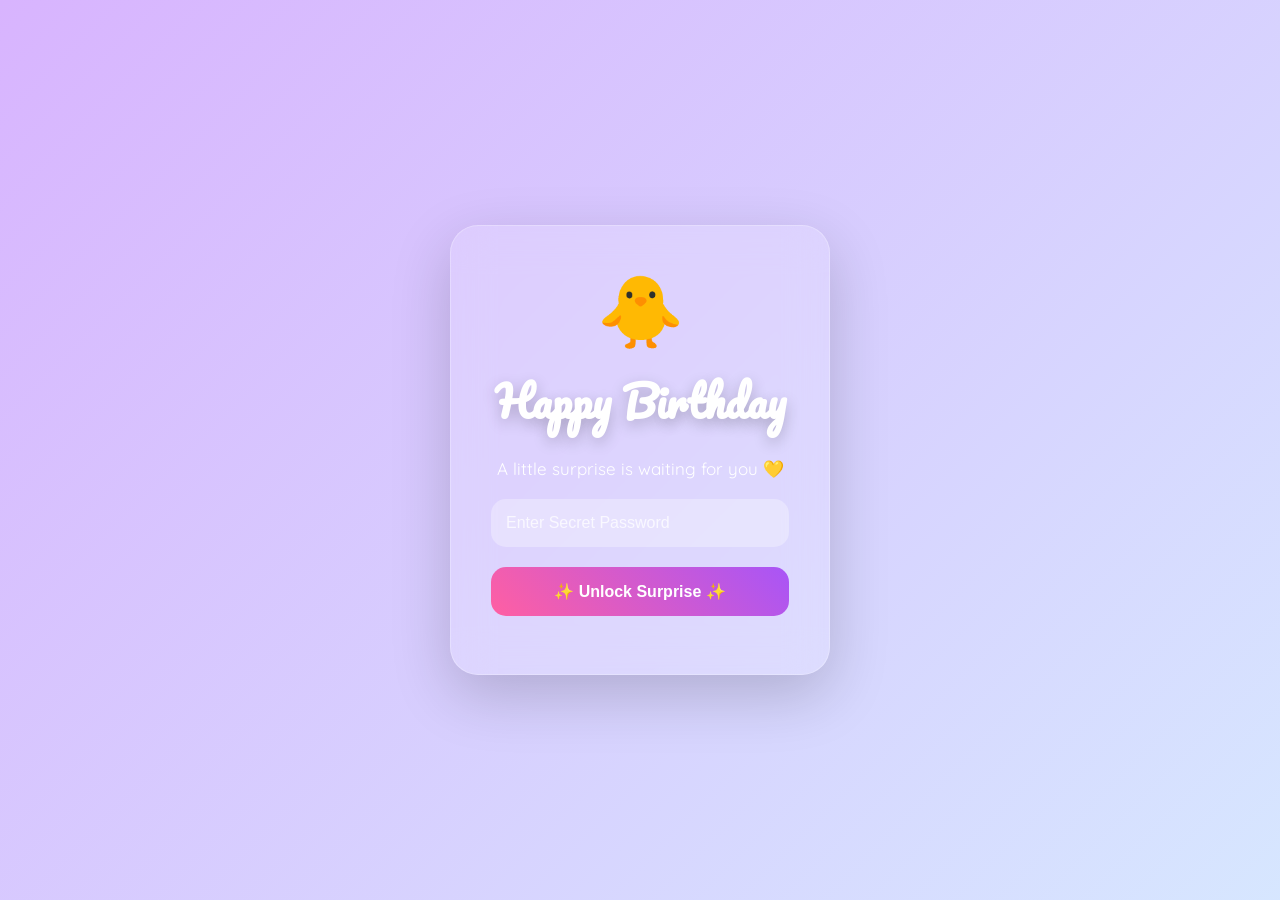
<file: index.html>
<!DOCTYPE html>
<html lang="en">
<head>

<meta charset="UTF-8">
<meta name="viewport" content="width=device-width, initial-scale=1.0">

<title>HAPPPY BIRTHDAY KODIPILLA</title>

<link rel="preconnect" href="https://fonts.googleapis.com">
<link rel="preconnect" href="https://fonts.gstatic.com" crossorigin>

<link href="https://fonts.googleapis.com/css2?family=Pacifico&family=Poppins:wght@300;400;500;600&family=Quicksand:wght@400;500;700&display=swap" rel="stylesheet">

<link rel="stylesheet" href="login.css">

</head>

<body>

<div class="particles"></div>

<div class="login-card">

<div class="emoji">
🐥
</div>

<h1>Happy Birthday</h1>

<p class="subtitle">
A little surprise is waiting for you 💛
</p>

<input
id="password"
type="password"
placeholder="Enter Secret Password">

<button onclick="checkPassword()">
✨ Unlock Surprise ✨
</button>

<p id="error"></p>

</div>

<script src="login.js"></script>

</body>
</html>
</file>
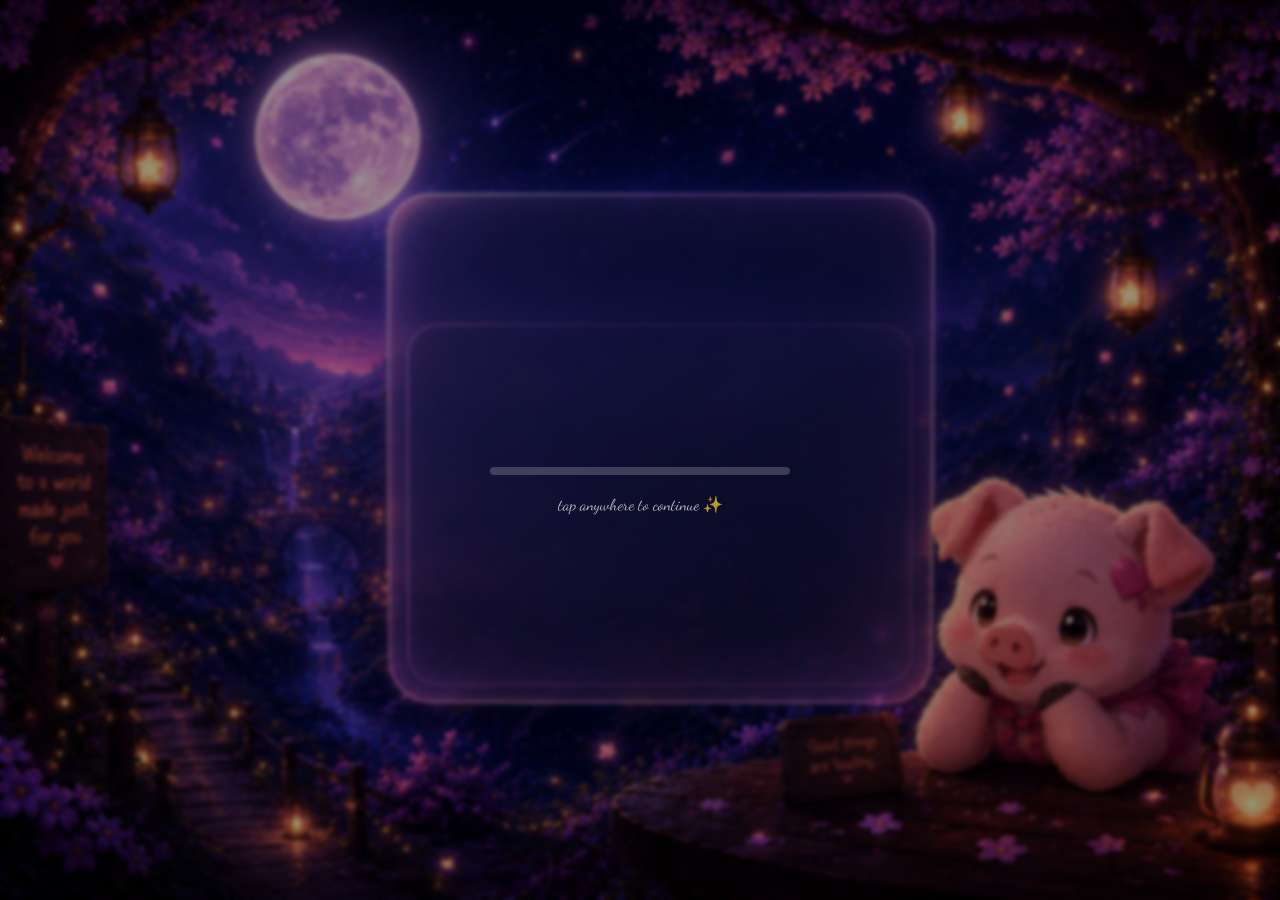
<file: birthday.html>
<!DOCTYPE html>
<html lang="en">
<head>
<meta charset="UTF-8">
<meta name="viewport" content="width=device-width, initial-scale=1.0">
<title>Birthday Surprise</title>

<link rel="stylesheet" href="style.css">
<link href="https://fonts.googleapis.com/css2?family=Dancing+Script:wght@500&display=swap" rel="stylesheet">
</head>

<body>

<div class="overlay"></div>

<div class="glass-panel">
    <div id="message"></div>

    <div id="progress-wrapper">
        <div id="progress-bar"></div>
    </div>

    <div id="hint">tap anywhere to continue ✨</div>

</div>

<canvas id="confetti"></canvas>

<!-- PHOTO + NOTE SCREEN (hidden initially) -->
<div id="gallery-screen" class="hidden">

    <h2>📸 Memories</h2>

    <div class="photo-grid">

        <div class="photo">
            <img src="photos/photo1.jpeg">
            <p class="date">19 Nov 2024</p>
            <p class="caption">Crazy moment 😂 aa expression ent ra babu inko  vishyam ent ante phone lo chinna nee mundhu dinesh crazy </p>
        </div>

        <div class="photo">
            <img src="photos/photo2.jpeg">
            <p class="date">31 Mar 2025</p>
            <p class="caption">idhi wonderla lo nuvvu loda loda vagukuntu thisina vlog inka photo 😄</p>
        </div>

        <div class="photo">
            <img src="photos/photo3.jpeg">
            <p class="date">02 Apr 2025</p>
            <p class="caption">idhi ayithe asal serious ga ori dhini esaalooo ane ochindhi broooooo ✨</p>
        </div>
        <div class="photo">
            <img src="photos/photo4.jpeg">
            <p class="date">31 Jan 2026</p>
            <p class="caption">endhuku bro pettali anipinchindhi hhehehehehehe  ✨</p>
        </div>
        <div class="photo">
            <img src="photos/photo5.jpeg">
            <p class="date">15 APR 2026</p>
            <p class="caption">evad thisindo endhuku thisndo telidhu bagundhi ani pettina anthe</p>
        </div>
        <div class="photo">
    <video controls muted playsinline preload="metadata">
        <source src="photos/photo6.mp4" type="video/mp4">
    </video>

    <p class="date">10 Jun 2026</p>
    <p class="caption">
        Asal idhi ra video ante idhi story pedithe settu 😂
    </p>
</div>
        <div class="photo">
    <video controls muted playsinline preload="metadata">
        <source src="photos/photo7.mp4" type="video/mp4">
        Your browser does not support the video tag.
    </video>

    <p class="date">21 Apr 2026</p>
    <p class="caption">
        Abba entha prema ra ayya 😂
    </p>
</div>
        <div class="photo">
            <img src="photos/photo8.jpeg">
            <p class="date">15 APR 2026</p>
            <p class="caption">idhi endhuku pettina ante dintlo motham nee best friendss ee unnaru(not me) IYKYK HEHEHEHEHEHE</p>
        </div>

        <!-- add more photos if needed -->

    </div>

    <div id="final-note">
        <h2>💌 Special Note</h2>
        <p>
            Happy Birthday Kodipillawwwww<br><br>
            Nee gurinchi special ga cheppali ante em untayi broo
            sollu thappa em undadhu sare cheppali kabatti masishi
            manchidhe kani gunam ee ........ heheheheh
            comdey pakkaki pedthe first "WISH YOU VERY HAPPY BIRTHDAY BRO"
            naak em cheppali ani ledhu ippudu etla unnavo atlane bagunnav
            evad enni cheppina vianku . <br><br>
            You are truly special and unforgettable.<br>
            Stay the same amazing person you are and keep smiling don't lose it emo nuvvu anukunedhi
            avutundho ledho telidhu but nuvvu korukunnadhi workout avvali ani korukuntu muhehehehehe
            selavu thiskuntunna 
            stay healthy,wealthy and happy brooooo <br><br>
        </p>
    </div>

</div>

<script src="data/memories.js"></script>
<script src="script.js"></script>

</body>
</html>
</file>
<file: login.css>
*{
margin:0;
padding:0;
box-sizing:border-box;
}

body{

font-family:'Quicksand',sans-serif;

height:100vh;

display:flex;

justify-content:center;

align-items:center;

overflow:hidden;

background:linear-gradient(
-45deg,
#ffd6ec,
#ffc2d1,
#d6f7ff,
#d8b4fe
);

background-size:400% 400%;

animation:bg 12s ease infinite;

}

@keyframes bg{

0%{background-position:0% 50%;}

50%{background-position:100% 50%;}

100%{background-position:0% 50%;}

}

.login-card{

width:380px;

padding:40px;

text-align:center;

background:rgba(255,255,255,.15);

backdrop-filter:blur(20px);

border:1px solid rgba(255,255,255,.25);

border-radius:28px;

box-shadow:0 20px 60px rgba(0,0,0,.18);

animation:popup .8s ease;

}

@keyframes popup{

from{

opacity:0;

transform:translateY(30px) scale(.9);

}

to{

opacity:1;

transform:none;

}

}

.emoji{

font-size:70px;

animation:float 3s ease-in-out infinite;

}

@keyframes float{

0%,100%{

transform:translateY(0);

}

50%{

transform:translateY(-12px);

}

}

h1{

font-family:'Pacifico',cursive;

font-size:42px;

color:white;

margin-top:10px;

text-shadow:0 5px 15px rgba(0,0,0,.2);

}

.subtitle{

margin:20px 0;

color:white;

font-size:17px;

}

input{

width:100%;

padding:15px;

border:none;

border-radius:15px;

background:rgba(255,255,255,.3);

font-size:16px;

outline:none;

color:white;

margin-bottom:20px;

}

input::placeholder{

color:white;

opacity:.75;

}

button{

width:100%;

padding:15px;

border:none;

border-radius:15px;

cursor:pointer;

font-size:16px;

font-weight:600;

background:linear-gradient(45deg,#ff5fa2,#a855f7);

color:white;

transition:.35s;

}

button:hover{

transform:translateY(-3px);

box-shadow:0 15px 30px rgba(168,85,247,.35);

}

#error{

margin-top:18px;

color:#ffdddd;

font-weight:bold;

}

.shake{

animation:shake .4s;

}

@keyframes shake{

0%,100%{

transform:translateX(0);

}

25%{

transform:translateX(-8px);

}

75%{

transform:translateX(8px);

}

}
</file>
<file: style.css>
*{
    margin:0;
    padding:0;
    box-sizing:border-box;
}

body{
    width:100vw;
    height:100vh;
    overflow:hidden;
    display:flex;
    justify-content:center;
    align-items:center;
    font-family:'Dancing Script', cursive;
    background-image:url("background.png");
    background-size:cover;
    background-position:center;
}

/* overlay */
.overlay{
    position:fixed;
    inset:0;
    background:rgba(0,0,0,0.4);
    backdrop-filter: blur(2px);
}

/* main panel */
.glass-panel{
    position:absolute;
    z-index:2;
    text-align:center;
}

/* message */
#message{
    font-size:34px;
    color:white;
    min-height:60px;
    text-shadow:0 0 20px rgba(255,255,255,0.3);
}

/* hint */
#hint{
    margin-top:20px;
    color:rgba(255,255,255,0.7);
    animation:blink 1.5s infinite;
}

@keyframes blink{
    50%{opacity:0.3;}
}

/* progress */
#progress-wrapper{
    width:300px;
    height:8px;
    background:rgba(255,255,255,0.2);
    border-radius:20px;
    overflow:hidden;
    margin:20px auto;
}

#progress-bar{
    width:0%;
    height:100%;
    background:linear-gradient(90deg,#ff9ff3,#feca57,#ff9ff3);
}

/* piglet */
#piglet-bubble{
    display:none;
    background:white;
    padding:10px 15px;
    border-radius:20px;
    position:absolute;
    right:-40px;
    bottom:30px;
}

/* confetti */
canvas{
    position:fixed;
    inset:0;
    pointer-events:none;
}

/* gallery screen */
.hidden{
    display:none;
}

#gallery-screen{
    position:fixed;
    inset:0;
    background:rgba(0,0,0,0.92);
    color:white;
    overflow-y:auto;
    padding:40px;
    text-align:center;
    z-index:999;
}

.photo-grid{
    display:grid;
    grid-template-columns:repeat(3,1fr);
    gap:15px;
    margin-top:20px;
}

.photo{
    background:rgba(255,255,255,0.08);
    padding:10px;
    border-radius:12px;
}

.photo img{
    width:100%;
    height:130px;
    object-fit:cover;
    border-radius:10px;
}

.date{
    font-size:12px;
    opacity:0.7;
}

.caption{
    font-size:14px;
}

#final-note{
    margin-top:40px;
    background:white;
    color:black;
    padding:20px;
    border-radius:15px;
    max-width:400px;
    margin:auto;
}
.photo video{
    width:100%;
    height:130px;
    object-fit:cover;
    border-radius:10px;
    display:block;
}
.photo video{
    width:100%;
    height:220px;
    object-fit:cover;
    border-radius:12px;
    display:block;
    background:#000;
}
</file>
